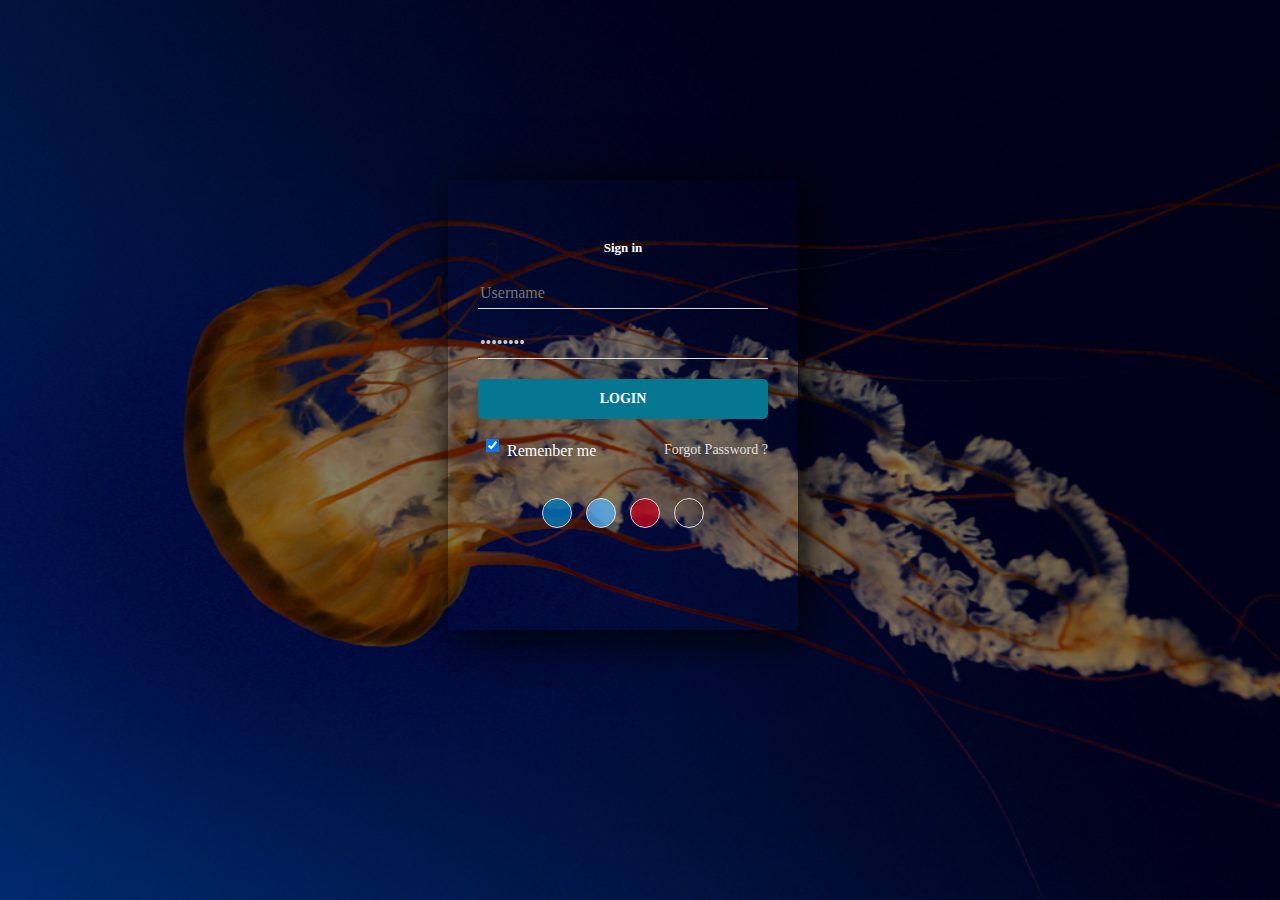
<file: page login/index.html>
<!DOCTYPE html>
<html lang="fr" dir="ltr">
  <head>

    <meta charset="utf-8">
    <link rel="stylesheet" href="bootstrap.min.css">
    <link rel="stylesheet" href="style.css">

    <title></title>
  </head>
  <body>
    <div class="wrapper">
      <h1>Sign in</h1>
      <form  action="index.html">
            <input type="text" placeholder="Username">
            <input type="password" value="Password">
            <input type="submit" value="LOGIN">
      </form>
      <div class="bottom-text">
        <input type="checkbox" name="remenber" checked="checked"> Remenber me
        <a href="#">Forgot Password ?</a>
      </div>
      <div class="socials">
        <a href="#"><i class="fa fa-facebook"></i></a>
        <a href="#"><i class="fa fa-twitter"></i></a>
        <a href="#"><i class="fa fa-pinterest"></i></a>
        <a href="#"><i class="fa fa-linkedin"></i></a>
      </div>
    </div>
    <div id="overlay-area"></div>
  </body>
</html>
</file>
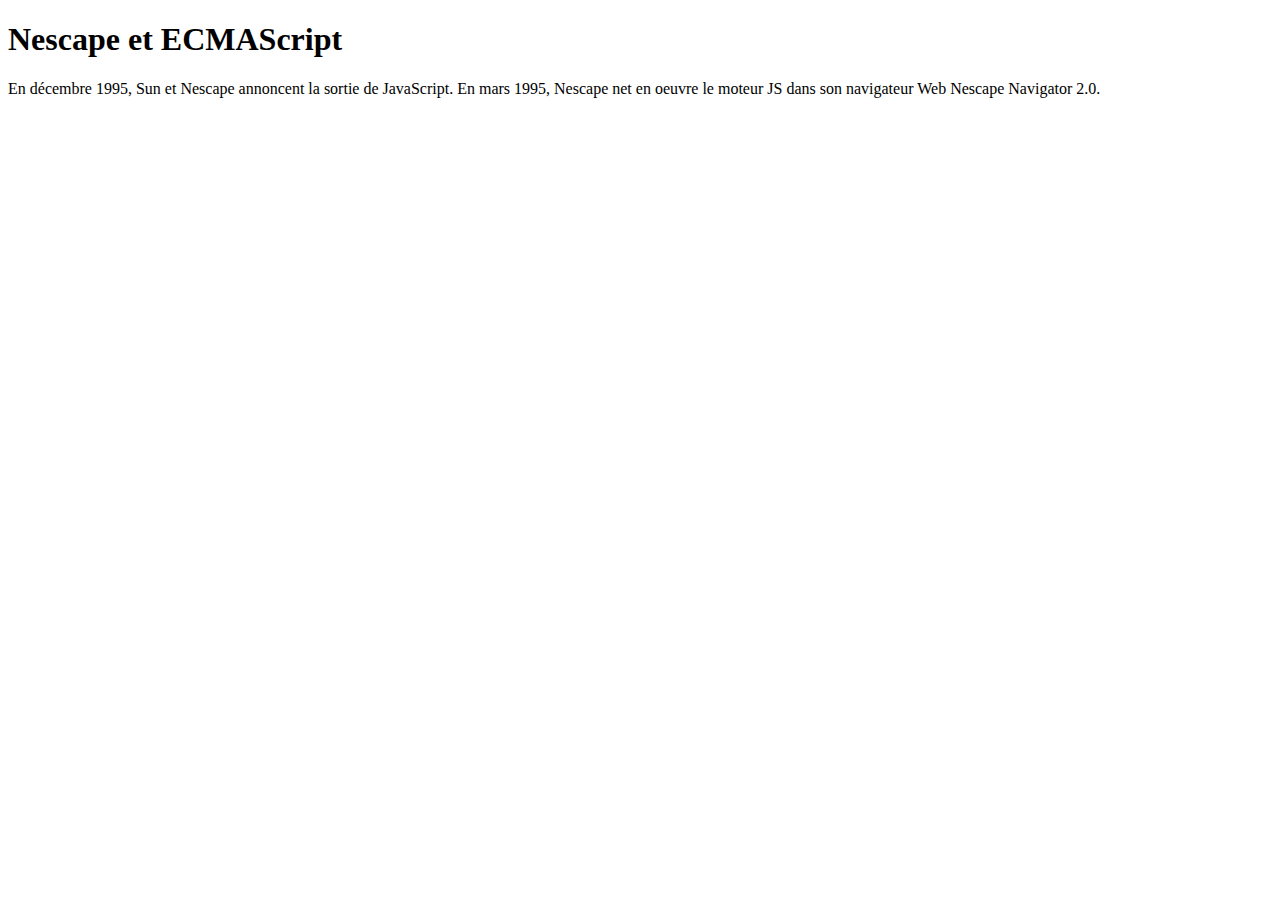
<file: pages avec js/home.html>
<!DOCTYPE html>
<html lang="en" dir="ltr">
  <head>
    <meta charset="utf-8">
    <title></title>
  </head>
  <body>
    <h1>Nescape et ECMAScript</h1>
    <p>
      En décembre 1995, Sun et Nescape annoncent la sortie de JavaScript.
      En mars 1995, Nescape net en oeuvre le moteur JS dans son navigateur Web
      Nescape Navigator 2.0.
    </p>
    <script>
    var phrase = ("Bonjour tous le monde !");
    alert (phrase);
    var nom prompt("Comment vous appelez-vous ?");
    </script>
  </body>
</html>
</file>
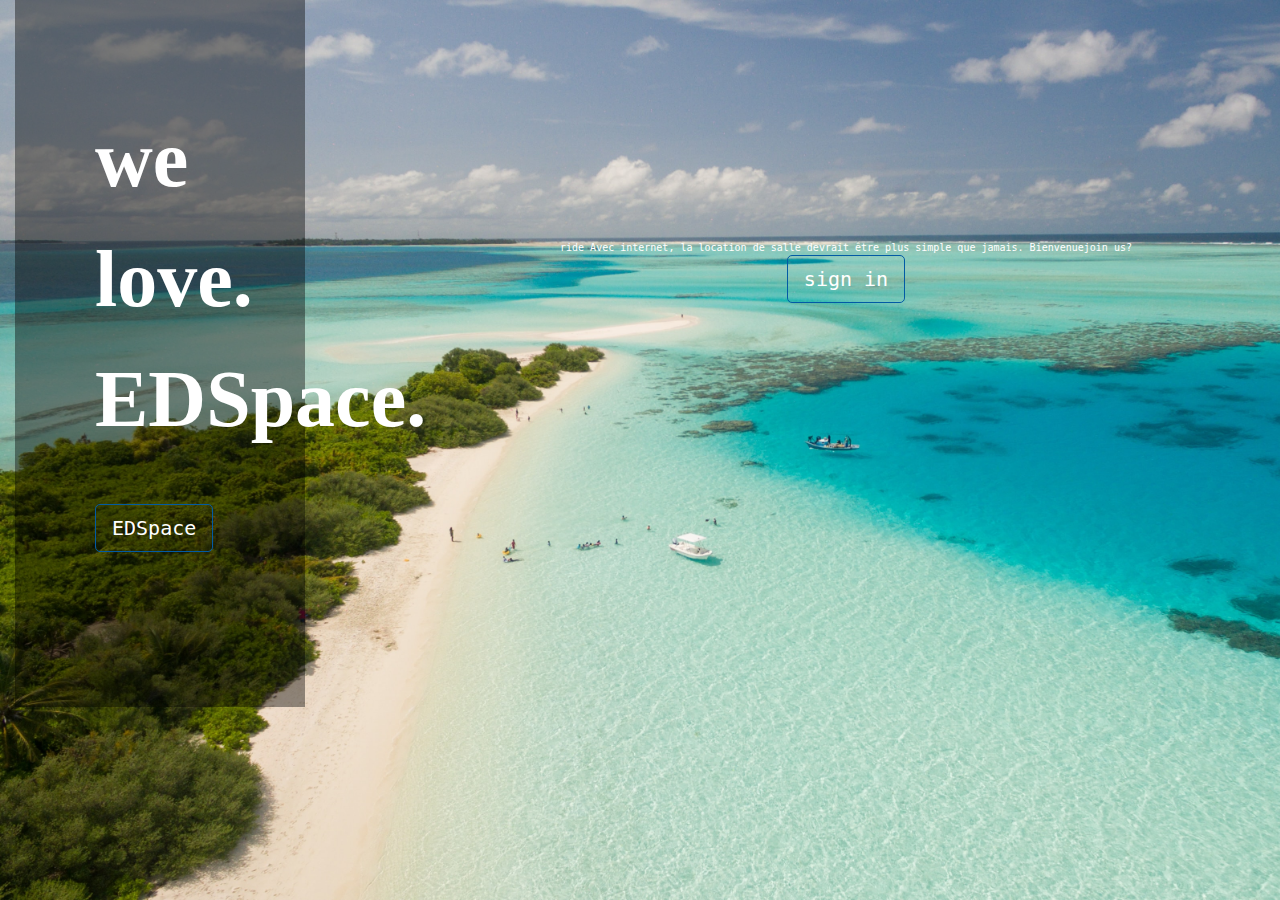
<file: pages d'acceuil/home.html>
<!DOCTYPE html>
<html lang="fr" dir="ltr">
  <head>
    <meta charset="utf-8">
    <link rel="stylesheet" href="bootstrap.min.css">
    <link rel="stylesheet" href="home.css">
    <title></title>
  </head>
  <body>
<section id="cover">
   <div class="container-fluid">
     <div class="row">
       <div class="col-lg-3">
         <p class="lead home-left">
         we <br>
         love.<br>
        EDSpace.<br>
         <a href="#"><button class="btn btn-primary btn-lg">EDSpace</button></a>
         </p>
       </div>
       <div class="col-sn-9"></div>
       <p class="home-right">ride <span class="blue-bold">Avec internet, la location de salle devrait être plus simple que jamais.</span> Bienvenue<span class="blue-inderline">join</span> us?
         <br><a href="index.html"><button class="btn btn-primary btn-lg">sign in</button></a></p>
     </div>
   </div>
</section>
  </body>
</html>
</file>
<file: page login/style.css>
body {
  margin: 0;
  padding: 0;
  background-image: url("Jellyfish.jpg");
  background-repeat: no-repeat;
  background-attachment: fixed;
  background-size: cover;
  font-family: Poppins;
}
.wrapper{
  width: 350px;
  height: 450px;
  color: #000;
  top: 20%;
  left: 35%;
  padding: 60px 30px;
  position: absolute;
  transform: translate(-50, -50%);
  box-sizing: border-box;
  box-shadow: 8px 8px 50px #000;
}
h1{
  margin: 0;
  padding: 0;
  font-weight: bold;
  font-size: 13px;
  color: #fff;
  text-align: center;
  margin-bottom: 8%;
  font-family: Courgette;

}
.wrapper input{
  width: 100%;
  margin-bottom: 20px;
}
.wrapper input[type=text], .wrapper input[type=password]{
  border: none;
  border-bottom: 1px solid #ddd;
  background: transparent;
  outline: none;
  height: 30px;
  font-size: 16px;
  opacity: 1;
  color: #ccc;
}
.wrapper input[type=submit]{
  border: none;
  outline: none;
  height: 40px;
  background: #067790;
  color: #fff;
  font-size: 14px;
  font-weight: bold;
  border-radius: 5px;
}
.wrapper input[type=submit]:hover{
  cursor: pointer;
}
.wrapper a{
  font-size: 14px;
  text-decoration: none;
  color: #fff;
  opacity: 0.8;
}
.wrapper a:hover{
  color: #fff;
  opacity: 1;
}
.bottom-text{
  color: #fff;
}
.bottom-text input{
  width: 10%;
  float: left;
}
.bottom-text a{
  float: right;
}
.socials{
  margin-top: 12%;
  text-align: center;
}
.socials a{
  width: 30px;
  height: 30px;
  display: inline-block;
  border: 1px solid #fff;
  border-radius: 50%;
  margin: 0 5px;
}
.socials a:nth-child(1){
  background-color: #3b5998;
}
.socials a:nth-child(2){
  background-color: #55acee;
}
.socials a:nth-child(3){
  background-color: #bd081c;
}
.socials a:nth-child(1){
  background-color: #0077ba;
}
.socials a i{
  padding: 8px 0;
}
#overlay-area{
  position: absolute;
  background-color: rgba(0, 0, 0, 0.5);
  z-index: -5;
  height: 100%;
  width: 100%;
  top: 0;
  bottom: 0;
}
</file>
<file: pages d'acceuil/home.css>
html,
body{

  color: white;
   background-image: url('image.jpg');
   background-size: cover;
   background-attachment: fixed;
}
.home-left{
  padding: 6.2rem 4rem 8rem 5rem;
  font-family: arial black;
  font-size: 5rem;
  color: white;
  background: rgba(0, 0, 0, 0.4);
  font-weight: bold;

}
.home-right{
  font-family: monospace;
  font-size: 10px;
  margin-top: 240px;
  margin-left: 240px;
  text-align: center;
  font-weight: lighter;
}
.btn-lg{
  font-family: monospace;
  background: transparent;
  border-radius: 5px;
  border: 1px solid rgba(2, 90, 165, 1);
}
.btn-lg:hover,
.btn-lg:focus,
.btn-lg:active{
  background-color: rgba(2, 90, 165, 0.5);
  border: 1px solid rgba(2, 90, 165, 0);
  transition: 0.5s;
}
</file>
